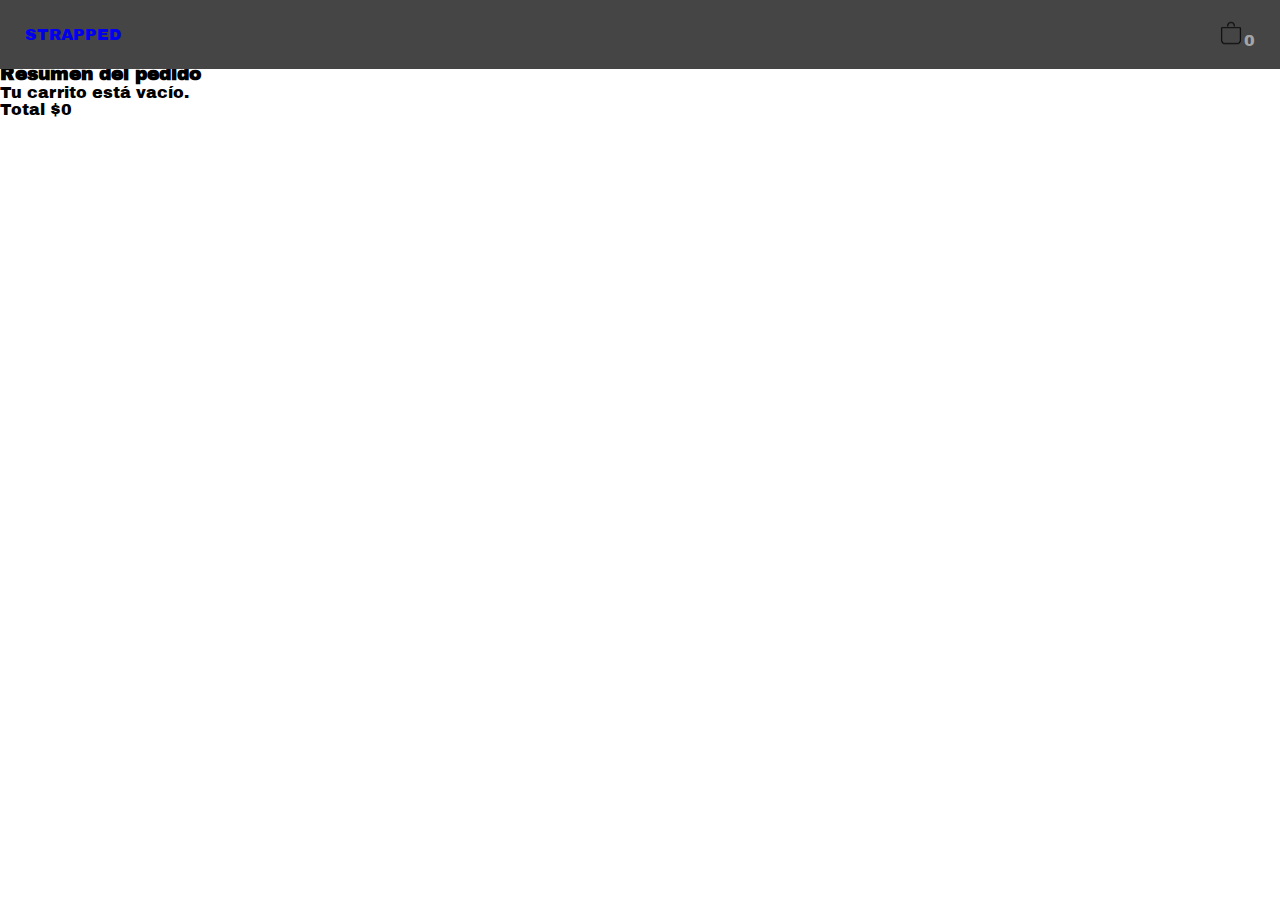
<file: Pagos.html>
<!DOCTYPE html>
<html lang="es">
<head>
  <meta charset="UTF-8" />
  <meta name="viewport" content="width=device-width, initial-scale=1.0" />
  <title>STRAPPED | Finalizar compra</title>
  <link rel="stylesheet" href="style.css" />
</head>
<body>
  <header class="header">
  <div class="menu container">

    <a href="index.html" class="logo-compra">STRAPPED</a>

    <ul class="iconos">
      <li><a href="#" class="bolsa"><img src="Bolsa.png" alt="Carrito"><span id="contador-carrito">0</span></a></li>
    </ul>

    <!-- Panel del carrito -->
    <div id="carrito-panel" class="carrito-panel">
      <div class="carrito-header">
        <h2>TU CARRITO</h2>
        <button id="cerrar-carrito" class="cerrar-carrito">×</button>
      </div>
      <div class="carrito-body">
        <p>EL CARRITO ESTÁ VACÍO</p>
      </div>
    </div>

    <div id="overlay-carrito" class="overlay-carrito"></div>

  </div>
</header>

  <section class="checkout-container">
    <!-- FORMULARIO -->
    <div class="checkout-form">
      <h2>Información de contacto y envío</h2>
      <form id="formPago">
        <label>Correo electrónico</label>
        <input type="email" name="correo" placeholder="ejemplo@gmail.com" required>

        <label>Nombre completo</label>
        <input type="text" name="nombre" placeholder="Nombre y apellido" required>

        <label>Cedula</label>
        <input type="id" name="id" required>

        <label>Teléfono</label>
        <input type="tel" name="telefono" required>

        <label>Dirección</label>
        <input type="text" name="direccion" placeholder="Calle, número, barrio" required>

        <label>Ciudad</label>
        <input type="text" name="ciudad" placeholder="Bogotá, Medellín..." required>

        <button type="btn">Proceder al pago</button>
      </form>
    </div>

    <!-- RESUMEN DEL CARRITO -->
    <div class="checkout-summary">
      <h3>Resumen del pedido</h3>
      <div id="resumen-carrito"></div>
      <div class="summary-total">
        <span>Total</span>
        <span id="total-compra">$0</span>
      </div>
    </div>
  </section>

  <script>
    // === Cargar productos del carrito ===
    const carrito = JSON.parse(localStorage.getItem("carrito")) || [];
    const resumen = document.getElementById("resumen-carrito");
    const totalCompra = document.getElementById("total-compra");

    if (carrito.length === 0) {
      resumen.innerHTML = "<p>Tu carrito está vacío.</p>";
      totalCompra.textContent = "$0";
    } else {
      let subtotal = 0;
      resumen.innerHTML = carrito.map(item => {
        const totalItem = item.precio * item.cantidad;
        subtotal += totalItem;
        return `
          <div class="summary-item">
            <div class="summary-product">
              <img src="${item.imagen}" alt="${item.nombre}">
              <div>
                <p><strong>${item.nombre}</strong></p>
                <p class="summary-details">${item.cantidad} x $${item.precio.toLocaleString()}</p>
              </div>
            </div>
            <p>$${totalItem.toLocaleString()}</p>
          </div>
        `;
      }).join('');

      const envio = 10000;
      const total = subtotal + envio;

      resumen.innerHTML += `
        <div class="summary-total">
          <span>Subtotal</span>
          <span>$${subtotal.toLocaleString()}</span>
        </div>
        <div class="summary-total">
          <span>Envío</span>
          <span>$${envio.toLocaleString()}</span>
        </div>
      `;
      totalCompra.textContent = `$${total.toLocaleString()}`;
    }

    // === Simular envío de formulario ===
    document.getElementById("formPago").addEventListener("submit", (e) => {
      e.preventDefault();
      alert("Redirigiendo al pago seguro...");
      window.location.href = "gracias.html"; // luego se reemplaza por integración con Wompi
    });
  </script>

  <script>
  // === Mostrar contador del carrito ===
  document.addEventListener("DOMContentLoaded", () => {
    const contador = document.getElementById("contador-carrito");
    const carrito = JSON.parse(localStorage.getItem("carrito")) || [];

    // Sumar las cantidades totales de los productos
    const cantidadTotal = carrito.reduce((acc, item) => acc + (item.cantidad || 0), 0);
    contador.textContent = cantidadTotal;
  });
  </script>

  <script src="carrito.js"></script>

</body>
</html>
</file>
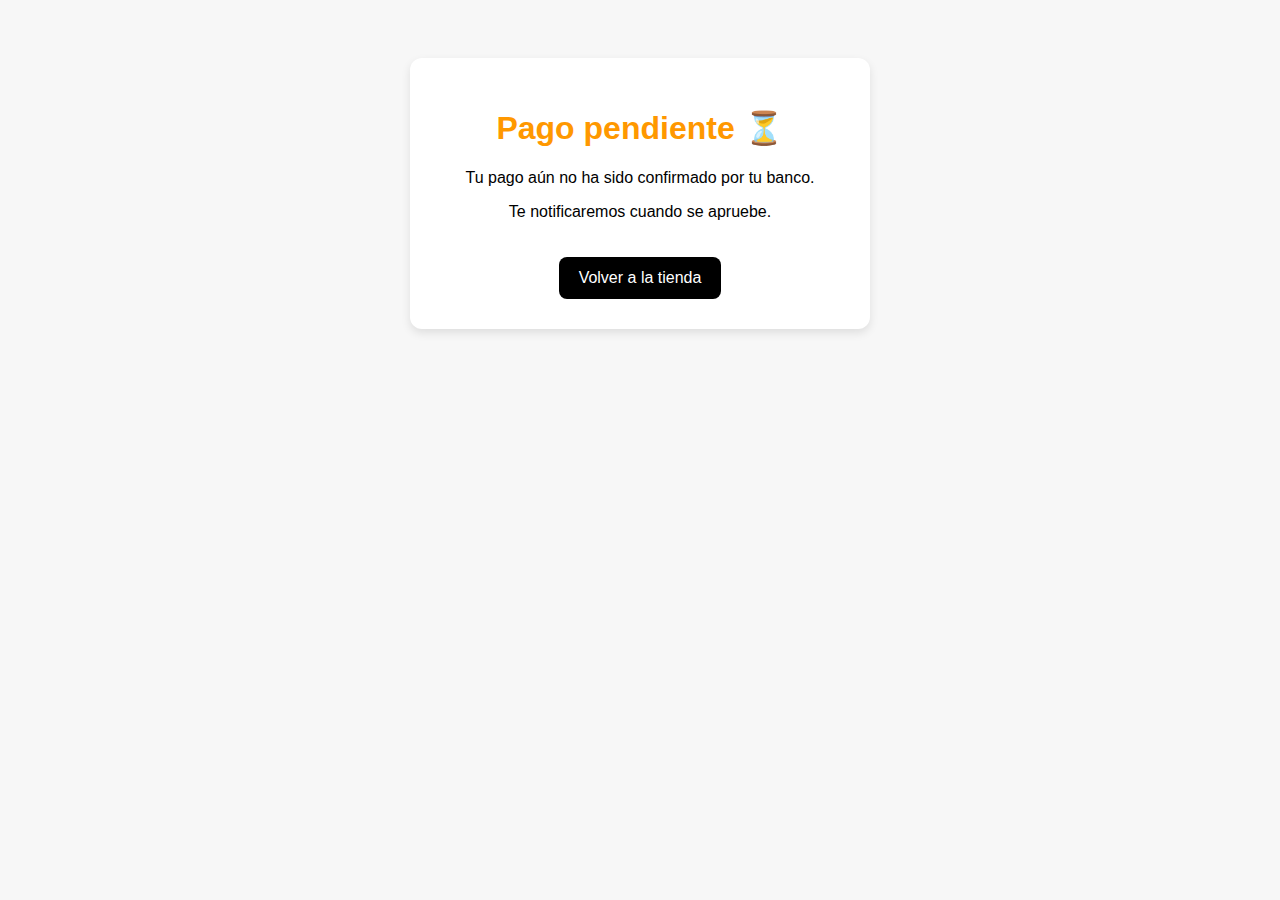
<file: Pendiente.html>
<!DOCTYPE html>
<html lang="es">
<head>
  <meta charset="UTF-8" />
  <meta name="viewport" content="width=device-width, initial-scale=1.0" />
  <title>Pago pendiente - STRAPPED</title>
  <style>
    body { font-family: Arial; background:#f7f7f7; text-align:center; padding:50px; }
    .box { background:#fff; max-width:400px; margin:auto; padding:30px; border-radius:12px; box-shadow:0 4px 10px rgba(0,0,0,0.1); }
    h1 { color:#ff9800; }
    a { display:inline-block; margin-top:20px; background:black; color:white; padding:12px 20px; border-radius:8px; text-decoration:none;}
  </style>
</head>
<body>

  <div class="box">
    <h1>Pago pendiente ⏳</h1>
    <p>Tu pago aún no ha sido confirmado por tu banco.</p>
    <p>Te notificaremos cuando se apruebe.</p>

    <a href="index.html">Volver a la tienda</a>
  </div>

</body>
</html>
</file>
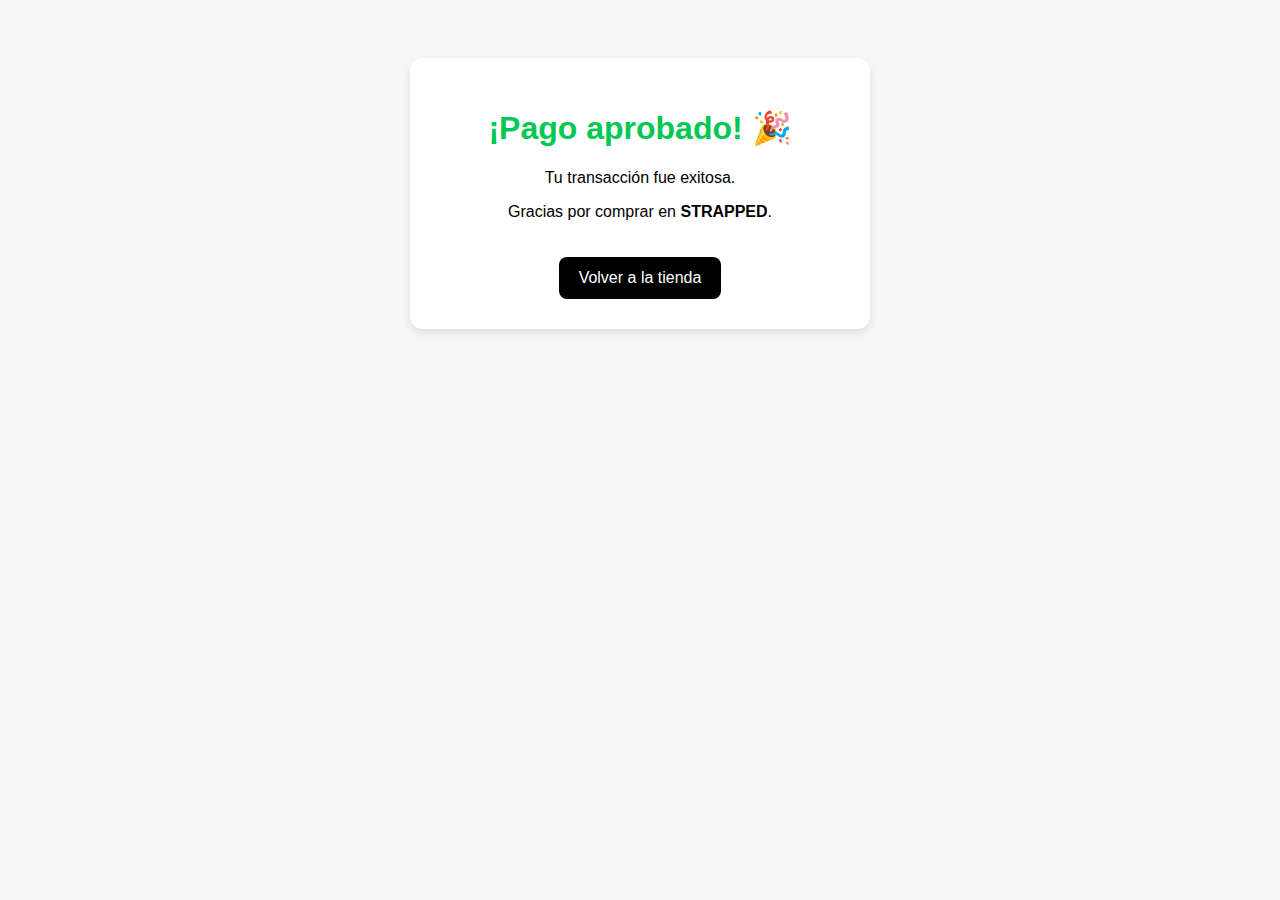
<file: Success.html>
<!DOCTYPE html>
<html lang="es">
<head>
  <meta charset="UTF-8" />
  <meta name="viewport" content="width=device-width, initial-scale=1.0" />
  <title>Pago exitoso - STRAPPED</title>
  <style>
    body { font-family: Arial; background:#f7f7f7; text-align:center; padding:50px; }
    .box { background:#fff; max-width:400px; margin:auto; padding:30px; border-radius:12px; box-shadow:0 4px 10px rgba(0,0,0,0.1); }
    h1 { color:#00c853; }
    a { display:inline-block; margin-top:20px; background:black; color:white; padding:12px 20px; border-radius:8px; text-decoration:none;}
  </style>
</head>
<body>

  <div class="box">
    <h1>¡Pago aprobado! 🎉</h1>
    <p>Tu transacción fue exitosa.</p>
    <p>Gracias por comprar en <strong>STRAPPED</strong>.</p>

    <a href="index.html">Volver a la tienda</a>
  </div>

</body>
</html>
</file>
<file: style.css>
@import url('https://fonts.googleapis.com/css2?family=Archivo+Black&family=BBH+Sans+Bogle&family=BBH+Sans+Hegarty&family=Cardo:ital,wght@0,400;0,700;1,400&display=swap');


/* =======================================================

   🔹 RESETEO Y CONFIGURACIÓN GENERAL

======================================================= */


* {
  margin: 0;
  padding: 0;
  box-sizing: border-box;
  text-decoration: none;
  list-style: none;
}

html {
  scroll-behavior: smooth;
}

body, html {
  font-family: "Archivo Black", sans-serif;
  overflow-x: hidden;
  width: 100%;
  min-height: 100vh;
  display: flex;
  flex-direction: column;
}

section {
  scroll-margin-top: 120px;
}


/* =======================================================

   🔹 CONTENEDORES GENERALES

======================================================= */

.container {
  width: 100%;
  margin: 0 auto;
  padding: 0 50px;
}

main {
  padding: 50px;
  max-width: 1400px;
  margin: 0 auto 80px;
  box-sizing: border-box;
}

.main-container { 
  padding: 0;
}

/* =======================================================

   🔹 HEADER Y MENÚ

======================================================= */

.header {
  background-color: #444544;
  position: fixed;
  top: 0; left: 0;
  width: 100%;
  z-index: 1000;
  padding: 20px 0;
}

.menu {
  display: flex;
  align-items: center;
  justify-content: space-between;
  position: relative;
  padding: 0 25px;
}

.logo {
  position: absolute;
  left: 50%;
  transform: translateX(-50%);
  font-size: 25px;
  font-weight: 1000;
  color: black;
  white-space: nowrap;
}

/* =======================================================

   🔹 BOTONES DEL MENÚ

======================================================= */

.botones {
  display: flex;
  gap: 35px;
  padding-left: 20px;
  font-size: 16px;
}

.botones a {
  color: black;
  position: relative;
}

.botones a::after {
  content: "";
  position: absolute;
  left: 0; bottom: -4px;
  width: 0;
  height: 2px;
  background-color: black;
  transition: width 0.3s ease;
}

.botones a:hover::after {
   width: 100%;
}

/* =======================================================

   🔹 HAMBURGUESA y LOGIN MÓVIL

======================================================= */

#menu {
  display: none;
}

.menu label {
  display: none;
  cursor: pointer;

}

.menu-icono {
  width: 30px;
  height: 30px;
  cursor: pointer;
  filter: invert(1);
}

.login-mobile {
  display: none;
  margin-top: auto;
  width: 100%;
  padding: 25px 40px;
  border-top: 1px solid rgba(255,255,255,0.3);
}

.login-mobile a {
  display: block;
  color: #fff;
  font-weight: bold;
  font-size: 18px;
  text-align: left;
  transition: 0.3s;
}

.login-mobile a:hover { 
  color: #ccc;
}

/* =========================================================

      CARRITO

==========================================================*/

.carrito-panel {
  position: fixed;
  top: 0;
  right: -100%;
  width: 360px;
  max-width: 90%;
  height: 100vh;
  background: rgba(255, 255, 255, 0.95);
  backdrop-filter: blur(8px);
  box-shadow: -10px 0 25px rgba(0, 0, 0, 0.25);
  transition: right 0.45s cubic-bezier(0.25, 1, 0.3, 1);
  z-index: 12000;
  display: flex;
  flex-direction: column;
  padding: 28px 20px;
  overflow-y: auto;
}

.carrito-panel.activo { 
  right: 0;
  animation: slideIn 0.45s cubic-bezier(0.25, 1, 0.3, 1);
}

@keyframes slideIn {
  0% {
    transform: translateX(40px);
    opacity: 0.6;
  }
  100% {
    transform: translateX(0);
    opacity: 1;
  }
}

.carrito-header {
  display: flex;
  justify-content: space-between;
  align-items: center;
  margin-bottom: 18px;
  border-bottom: 1px solid #e0e0e0;
  padding-bottom: 10px;
}

.carrito-header h2 {
  font-size: 18px;
  letter-spacing: 2px;
  font-weight: 900;
}

.cerrar-carrito {
  background: none;
  border: none;
  font-size: 28px;
  line-height: 1;
  cursor: pointer;
  transition: transform 0.2s ease;
}

.cerrar-carrito:hover {
  transform: rotate(90deg);
  color: rgb(114, 110, 110);
}

.carrito-body {
  margin-top: 20px;
  flex: 1;
  overflow-y: auto;
  color: #444;
  font-weight: 600;
  letter-spacing: 0.5px;
}


/* =========================================================

      OVERLAY

==========================================================*/

.overlay-carrito {
  position: fixed;
  inset: 0;
  background: rgba(0,0,0,0.45);
  opacity: 0;
  pointer-events: none;
  transition: opacity 0.38s ease;
  z-index: 11000;
}

.overlay-carrito.activo {
  opacity: 1;
  pointer-events: auto;
}

/* =========================================================

      CARRITO: ORGANIZACIÓN DE PRODUCTOS

==========================================================*/

/* 2. Estilo para cada ítem individual (contenedor del producto) */
.item-carrito {
  display: flex;
  align-items: flex-start;
  gap: 15px;
  padding: 15px 0;
  border-bottom: 1px solid #eeeeee;
  justify-content: space-between;
}


/* 3. Estilo para la imagen del producto */
.item-carrito img {
    width: 60px;
    height: 60px;
    object-fit: contain;
    border-radius: 4px;
    border: 1px solid #f0f0f0;
}

/* 4. Estilo para el contenedor del texto (título, cantidad, precio) */
.item-carrito div {
    display: flex;
    flex-direction: column;
    flex-grow: 1; /* Permite que ocupe el espacio restante */
}

/* 5. Estilo para los textos */
.item-carrito h4 {
    font-size: 14px;
    margin: 0 0 5px 0;
    font-weight: 700;
    line-height: 1.2;
}

.item-carrito p {
    font-size: 12px;
    margin: 3px 0;
    color: #666;
    font-weight: normal;
}

/* =========================================================

      CARRITO: ESTILOS DE BOTÓN DE ELIMINAR

==========================================================*/

.btn-eliminar {
    background: none;
    border: none;
    color: #999;
    font-size: 20px;
    cursor: pointer;
    margin-left: auto; /* Empuja el botón a la derecha dentro del flex container */
    padding: 0 5px;
    transition: color 0.2s;
    line-height: 1;
}

.btn-eliminar:hover {
    color: #c00; /* Color rojo para indicar peligro/eliminación */
}

/* Ajuste al contenedor del item para acomodar el botón */
.item-carrito {
    /* ... Tus estilos existentes ... */
    justify-content: space-between; /* Asegura el espacio entre el producto y el botón */
}

/* =======================================================

   🔹 MODAL LOGIN / REGISTER

======================================================= */

.modal {
  display: none;
  position: fixed;
  z-index: 999;
  inset: 0;
  background: rgba(0,0,0,0.5);
  justify-content: center;
  align-items: center;
  backdrop-filter: blur(3px);
}

.modal-content {
  background: linear-gradient(180deg, #ffffff, #f5f5f5, #ffffff);
  padding: 2rem 3rem;
  border-radius: 20px;
  width: 90%;
  max-width: 400px;
  box-shadow: 0 0 25px rgba(0,0,0,0.25);
  position: relative;
  animation: showModal 0.3s ease;
}

@keyframes showModal {
  from {transform: scale(0.8); opacity: 0;}
  to {transform: scale(1); opacity: 1;}
}

.close-btn {
  position: absolute;
  top: 12px; right: 15px;
  font-size: 1.8rem;
  color: #444;
  cursor: pointer;
  transition: 0.3s;
}

.close-btn:hover {
   color: #000;
}

.form-toggle {
  display: flex;
  justify-content: space-around;
  margin-bottom: 1rem;
}

.form-toggle button {
  background: none;
  border: none;
  padding: 0.6rem 1rem;
  font-weight: bold;
  cursor: pointer;
  color: #666;
  border-bottom: 2px solid transparent;
  transition: 0.3s;
}

.form-toggle button.active {
  color: #000;
  border-bottom: 2px solid #000;
}

.form {
  display: none;
  flex-direction: column;
}

.form.active { 
  display: flex; 
}

.form h2 {
  margin-bottom: 1rem;
  color: #333;
}

.form input {
  margin-bottom: 1rem;
  padding: 0.8rem;
  border-radius: 10px;
  border: 1px solid #ccc;
  outline: none;
  transition: 0.3s;
}

.form input:focus {
   border-color: #000; 
  }

/* =======================================================

   🔹 BANNER

======================================================= */

.banner video {
  width: 100%;
  height: 100vh;
  object-fit: cover;
  display: block;
}

.banner img {
  width: 100%;
  max-height: 100vh;  /* evita que una imagen sobrepase toda la pantalla vertical */
  height: auto;
  object-fit: cover;
  display: block;
}

/* =======================================================

   ✅ SECCIÓN PRODUCTOS

======================================================= */

.section-productos {
  padding: 0 50px; /* coherente con el resto de la página */
}

.productos-titulo {
  color: black;
  font-size: 32px; /* mismo tamaño que Atención en línea */
  font-weight: 900;
  text-align: center;
  margin: 40px 0 50px 0; /* espacio arriba y abajo equilibrado */
  letter-spacing: 1px;
}

.productos-container {
  display: grid;
  grid-template-columns: repeat(3, 1fr); /* 👈 3 productos por fila */
  gap: 40px; /* 👈 separa un poco más entre ellos */
  justify-items: center;
  align-items: stretch;
}

.producto {
  background-color: #ebeaea;
  border-radius: 12px;
  padding: 20px;
  text-align: center;
  display: flex;
  flex-direction: column;
  justify-content: space-between;
  align-items: center;
  min-height: 450px;
  transition: all 0.3s ease;
}

.producto:hover {
    transform: scale(1.05);
    box-shadow: 0 0 12px black;
}

.producto img {
  width: 100%;
  max-width: 300px; /* antes 200px */
  height: 100;    /* antes 200px */
  object-fit: contain;
  margin-bottom: 10px;
}

.producto h3 {
  font-size: 16px;
  font-weight: 700;
  color: black;
}

.producto p {
  font-size: 15px;
  color: #444;
  margin: 0;
}

/* =======================================================

   🔹 ÍCONOS GENERALES

======================================================= */

.iconos {
  display: flex;
  align-items: center;
  gap: 25px;
}

.iconos li a {
  display: inline-block;
  position: relative;
}

.iconos span{
  color: #a5a5a5;
}

.iconos li a img {
  width: 26px;
  height: 26px;
  object-fit: contain;
  transition: 0.3s;
}

.iconos li a::after {
  content: "";
  position: absolute;
  left: 0;
  bottom: -8px;
  width: 0;
  height: 2px;
  background-color: black;
  transition: width 0.3s ease;
}

.iconos li a:hover::after {
   width: 100%; 
}

.iconos li a:hover img { 
  filter: invert(1); 
}

/* =======================================================

   🔹 SECCIONES DE SOPORTE Y HORARIOS

======================================================= */

.section-horarios {
  width: 100vw;
  position: relative;
  left: 50%;
  margin-left: -50vw;
  background-color: #5b5c5b;
  color: #f5f5f5;
  padding: 80px 50px;
  margin-top: 60px;
  text-align: center;
}

.section-horarios h2 {
  font-size: 28px;
  margin-bottom: 40px;
  color: #fff;
  letter-spacing: 1px;
  text-transform: uppercase;
}

.horarios-container {
  max-width: 1100px;
  margin: 0 auto;
}

.horarios-container p {
  color: #d3d3d3;
  font-size: 16px;
  margin-bottom: 40px;
  line-height: 1.6;
}

.horarios-lista {
  display: flex;
  flex-wrap: wrap;
  justify-content: center;
  gap: 40px;
}

.horario-item {
  background-color: #3b3b3b;
  border-radius: 12px;
  padding: 25px 30px;
  width: 300px;
  transition: 0.3s;
  box-shadow: 0 0 8px rgba(0,0,0,0.2);
}

.horario-item:hover {
  transform: translateY(-5px);
  background-color: #505050;
  box-shadow: 0 0 15px rgba(255,255,255,0.1);
}

.horario-item h3 {
  font-size: 18px;
  color: white;
  margin-bottom: 10px;
  text-transform: uppercase;
}

.horario-item p {
  font-size: 15px;
  color: #cfcfcf;
}

/* =======================================================

   🔹 FOOTER

======================================================= */

footer {
  background-color: #444544;
  color: black;
  text-align: center;
  padding: 20px 0 15px;
  margin-top: auto;
}

.footer-container {
  display: flex;
  justify-content: center;
  align-items: center;
  gap: 35px;
  flex-wrap: wrap;
  margin-bottom: 15px;
}

footer p {
  font-size: 14px;
  color: #999;
  margin-top: 10px;
}

/* =======================================================

   🔹 PRODUCTOS TECNOLÓGICOS

======================================================= */

.catalogo-tecnologia {
  display: flex;
  flex-direction: column;
  align-items: center;
  width: 100%;
}

.productos-container-tec {
  display: grid;
  grid-template-columns: repeat(4, 1fr); /* fuerza 4 por fila */
  gap: 30px;
  justify-content: center;
  align-items: start;
  width: 95%; /* ocupa casi todo el ancho de la pantalla */
  margin: 0 auto;
}

.producto-tec {
  background-color: #fff;
  overflow: hidden;
  width: 100%;
  max-width: 300px;
  text-align: center;
  transition: transform 0.2s ease, box-shadow 0.2s ease;
  text-decoration: none;
  color: inherit;
}

.producto-tec:hover {
  transform: scale(1.01);
}

/* Ajuste del contenedor de imágenes de productos tecnología */
.imagen-container-tec {
  position: relative;
  width: 100%;
  padding-top: 120%; /* 🔹 antes estaba en 100%, ahora más alto */
  overflow: hidden;
  border-bottom: 2px solid #000000;
  border-radius: 14px 14px 0 0;
  display: flex;
  align-items: center;
  justify-content: center;
}

/* Mantener proporción correcta de imágenes */
.imagen-container-tec img {
  position: absolute;
  top: 50%;
  left: 50%;
  transform: translate(-50%, -50%);
  width: 100%;
  height: 100%;
  object-fit: contain; /* 🔹 Evita que se corte */
  transition: opacity 0.4s ease;
}

.imagen-container-tec img.back {
   opacity: 0; 
}

.imagen-container-tec:hover img.front {
   opacity: 0;
}

.imagen-container-tec:hover img.back {
   opacity: 1; 
}

.producto-tec h3 {
  font-size: 16px;
  font-weight: 800;
  margin: 15px 0 8px;
  text-align: left;
}

.producto-tec p {
  font-size: 15px;
  color: #413a3ac4;
  font-weight: 700;
  text-align: left;
}


/* =======================================================

   PRODUCT PAGE (Detalles de producto individual)

======================================================= */

.producto-main {
  display: flex;
  flex-wrap: wrap;
  justify-content: center;
  align-items: flex-start;
  padding: 60px 5%;
  gap: 60px;
  background-color: #fff;
  margin-top: 100px;
}

.producto-imagen {
  flex: 1 1 400px;
  max-width: 500px;
  display: flex;
  justify-content: center;
  align-items: center;
}

/* Contenedor del carrusel (vista móvil) */
.galeria-carrusel {
  position: relative;
  width: 100%;
  max-width: 500px;
  margin: 0 auto;
  overflow: hidden;
  background-color: #fff;
}

/* La pista donde se deslizan las imágenes */
.carrusel-pista {
  display: flex;
  width: 100%;
  height: 100%;
  transition: transform 0.5s ease;
}

/* Imágenes dentro del carrusel */
.carrusel-img {
  flex: 0 0 100%;
  width: 100%;
  height: auto;
  object-fit: contain;
  display: block;
}

/* CONTROLES DE NAVEGACIÓN (Flechas) */
.carrusel-btn {
  position: absolute;
  top: 50%;
  transform: translateY(-50%);
  background: rgba(0, 0, 0, 0.6);
  color: white;
  border: none;
  padding: 10px 15px;
  font-size: 26px;
  cursor: pointer;
  border-radius: 50%;
  transition: background 0.3s;
  z-index: 5;
}

.carrusel-btn:hover {
    background: rgba(0, 0, 0, 0.8);
}

.carrusel-btn.prev {
    left: 10px;
}

.carrusel-btn.next {
    right: 10px;
}

.producto-imagen {
  flex: 1 1 400px;
  max-width: 450px;/* Quita el text-align: center para usar Flexbox/Grid para la galería */
  text-align: left;
}

.producto-imagen img {
  width: 80%;
  border-radius: 10px;
  box-shadow: 0 4px 12px rgba(0,0,0,0.1);
  transition: transform 0.3s ease;
}

.producto-imagen img:hover {
  transform: scale(1.01);
}

.producto-info {
  flex: 1 1 400px;
  max-width: 500px;
}

.producto-info h1 {
  font-size: 2rem;
  margin-bottom: 10px;
  font-weight: 800;
  color: #000;
}

.precio {
  font-size: 1.3rem;
  margin: 15px 0;
  color: #000;
}

.precio span {
  text-decoration: line-through;
  color: gray;
  margin-right: 10px;
}

.cantidad {
  margin: 25px 0;
  display: flex;
  align-items: center;
  gap: 10px;
}

/*Quitar las flechas del contador*/
input[type=number]::-webkit-inner-spin-button,
input[type=number]::-webkit-outer-spin-button {
  -webkit-appearance: none;
  margin: 0;
}

.cantidad input {
  width: 50px;
  text-align: center;
  padding: 5px;
  border-radius: 6px;
  border: 1px solid #000000;
  font-size: 13px;
  font-family: "Archivo Black", sans-serif;
}

.btn-cantidad {
  background: #000;
  font-size: 18px;
  color: #fff;
  border: none;
  width: 28px;
  height: 28px;
  border-radius: 50%;
  cursor: pointer;
  font-weight: bold;
  transition: background 0.3s;
}

.btn-cantidad:hover {
  background: #333;
}

.btn {
  display: inline-block;
  background: #000;
  color: #fff;
  border: none;
  padding: 12px 20px;
  border-radius: 8px;
  cursor: pointer;
  font-weight: bold;
  margin-top: 10px;
  width: 100%;
  transition: background 0.3s;
    font-family: "Archivo Black", sans-serif;
}

.btn:hover {
  background: #333;
}

.btn-secundario {
  background-color: #000;
  color: #e2dfdf;
  border: none;
  padding: 0.8rem;
  border-radius: 12px;
  cursor: pointer;
  transition: 0.3s;
  font-weight: 600;
  font-size: 12px;
  font-family: "Archivo Black", sans-serif;
}

.btn-secundario:hover {
  background: #333;
}

ul.detalles {
  margin-top: 25px;
  list-style: disc;
  padding-left: 20px;
}

ul.detalles li {
  margin-bottom: 8px;
  color: #333;
}

/* =======================================================

   🔹 RESPONSIVE DESIGN

======================================================= */

@media (max-width: 900px) {

  .producto-main {
    flex-direction: column;
    text-align: center;
  }

  .producto-info {
    max-width: 100%;
  }

  .cantidad {
    justify-content: center;
  }

  .menu label {
    display: block;
    z-index: 2100;
  }

  .menu .botones {
    position: fixed;
    top: 0; left: -100%;
    width: 75%;
    height: 100vh;
    background-color: #3f403f;
    padding: 100px 30px 30px;
    display: flex;
    flex-direction: column;
    gap: 24px;
    overflow-y: auto;
    transition: left 0.28s ease;
    z-index: 2000;
  }

  #menu:checked ~ .botones { left: 0; }

  .menu-btn {
    display: inline-flex;
    align-items: center;
    justify-content: center;
    cursor: pointer;
    z-index: 2200;
  }

  .menu-btn img {
    width: 28px;
    height: auto;
  }

  /* Mostrar solo el icono de menú al inicio */
  .menu-btn .menu-icono {
    display: inline-block;
  }

  .menu-btn .close-icono {
    display: none;
  }

  /* Cuando el menú está activo, cambia los íconos */
  #menu:checked + .menu-btn .menu-icono {
    display: none;
  }

  #menu:checked + .menu-btn .close-icono {
    display: inline-block;
  }

  .botones > li > a {
    color: #fff;
    font-size: 20px;
    font-weight: 700;
    padding: 6px 0;
  }

  .login-mobile {
    display: block;
    margin-top: auto;
    padding-top: 18px;
    border-top: 1px solid rgba(255,255,255,0.12);
    text-align: center;
  }

  .login-mobile a {
    color: #fff;
    font-weight: 700;
    letter-spacing: .4px;
  }

  .menu .iconos {
    position: absolute;
    right: 20px;
    top: 50%;
    transform: translateY(-50%);
    display: flex;
    align-items: center;
    gap: 5px;
    z-index: 2100;
  }

   .iconos img[alt="Usuario"] {
    display: none !important;
  }

  footer .iconos img[alt="WhatsApp"] {
    display: inline-block !important;
  }

  .logo {
     font-size: 30px;
  }

  .productos-container {
     grid-template-columns: 1fr;
      gap: 30px; 
  }

  .producto img {
    max-width: 250px;
    height: auto; /* en móvil dejamos que la altura sea automática para mantener proporción */
  }

  .horarios-lista {
    flex-direction: column;
    align-items: center;
  }

  .horario-item {
     width: 90%; 
  }

  .productos-container-tec {
    display: grid;
    grid-template-columns: repeat(2, 1fr); /* 🔹 2 productos por fila */
    gap: 2rem;
    justify-items: center;
  }

  .producto-tec {
    max-width: 100%;
  }

  .producto-imagen {
    width: 100%;
    max-width: 100%;
    justify-content: center;
    align-items: center;
  }

  /* En escritorio, las imágenes se muestran estáticamente al lado */
  .galeria-carrusel {
    width: 100%;
    max-width: 90%;
    margin: 0 auto;
    height: auto;
  }

  .carrusel-pista {
    display: flex;
    width: 100%; /* ✅ Importante: evita que se colapse */
  }

  .carrusel-img {
    width: 100%;
    height: auto;
    object-fit: contain;
  }

  /* Ocultamos los botones en escritorio */
  .carrusel-btn {
    font-size: 22px;
    padding: 8px 12px;
  }

  .producto-imagen {
      display: block; /* Mantiene la columna original */
      text-align: center;
  }

  .producto-imagen img {
    margin-bottom: 20px;
    width: 80%; /* Usa tu estilo original */
  }
}



@media (max-width: 500px) {

  .logo {
     font-size: 18px;
  }

  .menu .iconos {
     gap: 12px; 
  }

  .menu-icono {
     width: 26px; 
  }

  .botones > li > a {
     font-size: 18px; 
  }

  .productos-container-tec {
    grid-template-columns: 2fr; /* 🔹 2 producto por fila */
  }


}
</file>
